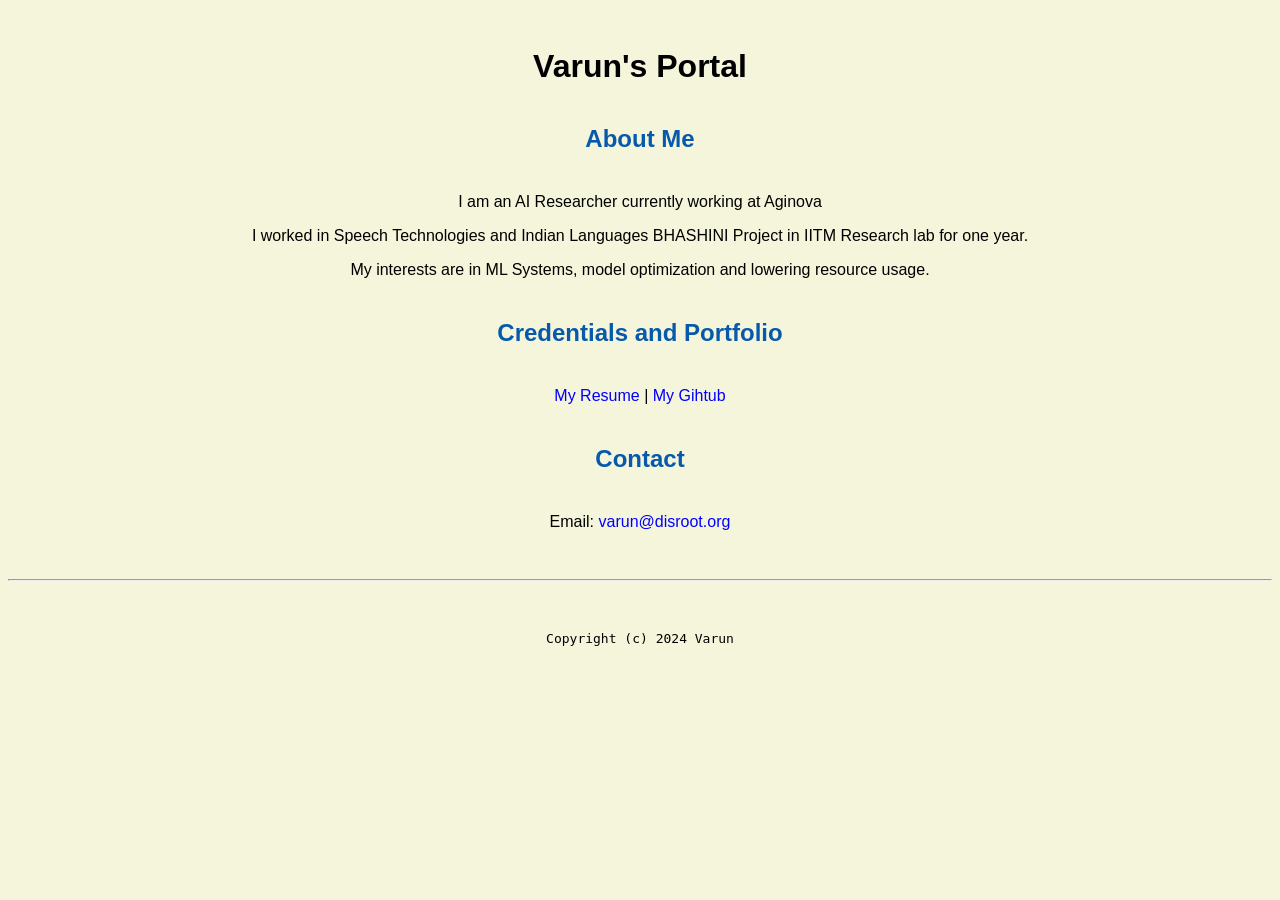
<file: index.html>
<!doctype html>

<! -- this is a comment for human! -->

<html lang="en">

    <header>
        <title> Varun's Portal</title>
        <link rel="stylesheet" href="css/master.css">
        <link rel="FaviconIcon" href="favicon.ico" type="image/x-icon">
        <link rel="shortcut" href="favicon.ico" type="image/x-icon">
        <meta name="viewport" content="width-device:width, initial-scale-1, shrink-to-fit-no">
        <meta name="name" content="Varun's portal">
        <meta name="robot" content="noindex, nofollow">
    </header>

    <body>
        <!--<image src="images/banner.jpg" width="75%", alt="Banner"/>-->
        <h1>Varun's Portal</h1>
        <h2>About Me</h2>
        <p>I am an AI Researcher currently working at Aginova</p>
        <p>I worked in Speech Technologies and Indian Languages BHASHINI Project in IITM Research lab for one year.</p>
        <p>My interests are in ML Systems, model optimization and lowering resource usage.</p>

        <h2>Credentials and Portfolio</h2>
        <p><a href="resume.html">My Resume</a> | <a href="https://github.com/varun-su/">My Gihtub</a></p>

        <h2>Contact</h2>
        <p>Email: <a href="mailto:varun@disroot.org">varun@disroot.org</a></p>
    </body>

    <footer>
        <hr>
            <code>Copyright (c) 2024 Varun</code>
        </hr>

    </footer>

</html>
</file>
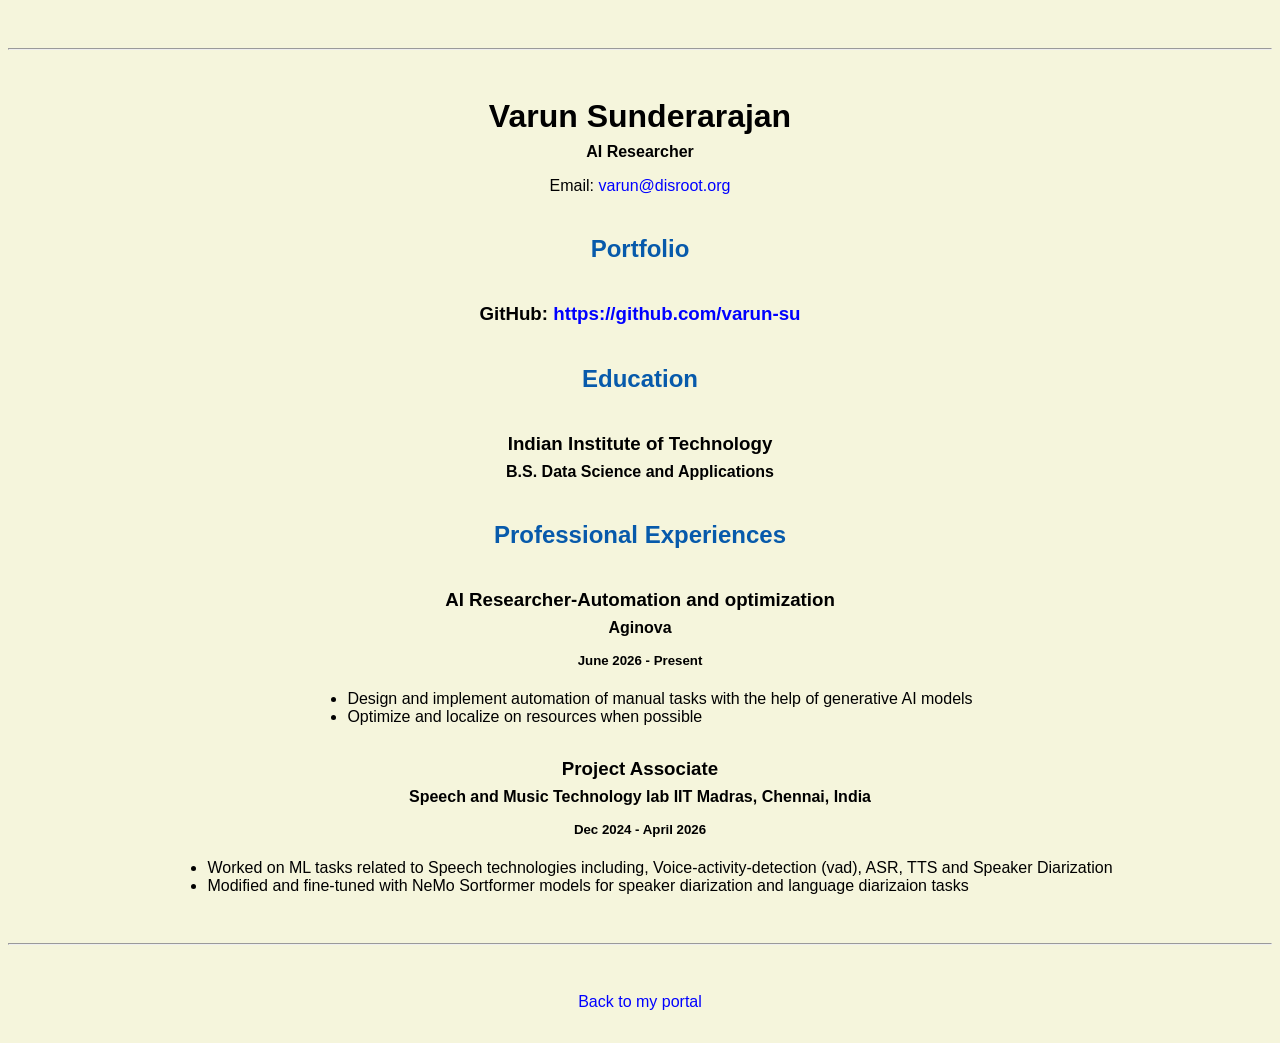
<file: resume.html>
<!doctype html>

<!-- this is a comment for human! -->

<html lang="en">

  <header>
    <title>Varun's Resume</title>
    <link rel="stylesheet" href="css/master.css">
    <link rel="FaviconIcon" href="favicon.ico" type="image/x-icon">
    <link rel="shortcut" href="favicon.ico" type="image/x-icon">
    <meta name="viewport" content="width-device:width, initial-scale-1, shrink-to-fit-no">
    <meta name="name" content="Varun's portal">
    <meta name="robot" content="noindex, nofollow">

  </header>

  <body>
    <hr>

    <!--<img src="images/headshot.jpg" alt="Harrison Kong's headshot" width="20%">-->

    <h1>Varun Sunderarajan</h1>
    <h4>AI Researcher</h4>

    <p>Email: <a href="mailto:varun@disroot.org" target="_blank">varun@disroot.org</a></p>
    <!-- don't post physical address, personal phone number or other personal information on the web! -->

    <h2>Portfolio</h2>
      <h3>GitHub: <a href="https://github.com/varun-su" target="_blank">https://github.com/varun-su</a></h3>

    <h2>Education</h2>

    <h3>Indian Institute of Technology</h3>
    <h4>B.S. Data Science and Applications</h4>

    <h2>Professional Experiences</h2>

    <h3>AI Researcher-Automation and optimization</h3>
    <h4>Aginova</h4>
    <h5>June 2026 - Present</h5>
      <ul>
        <li>Design and implement automation of manual tasks with the help of generative AI models</li>
        <li>Optimize and localize on resources when possible</li>
      </ul>

    <h3>Project Associate</h3>
    <h4>Speech and Music Technology lab IIT Madras, Chennai, India</h4>
    <h5>Dec 2024 - April 2026</h5>
      <ul>
        <li>Worked on ML tasks related to Speech technologies including, Voice-activity-detection (vad), ASR, TTS and Speaker Diarization</li>
        <li>Modified and fine-tuned with NeMo Sortformer models for speaker diarization and language diarizaion tasks</li>
      </ul>
  </body>

  <footer>
  <hr>
  <p><a href="index.html">Back to my portal</a><p>
  </footer>

</html>
</file>
<file: css/master.css>
/* Cascading stylesheet for the website */

/* Text inside these asterisks and slashes are comments for human */

  a {
    color: blue;
    text-decoration: none; /* This means we do not want hyperlinks to be underlined */
  }

  a:hover {
    color: red;
    text-decoration: none; /* This means we do not want hyperlinks to be underlined */
  }

  body {
    /* set the background color here */
    background-color: beige;
    /* set the text color to black here */
    color: black;
    font-family: Arial, Helvetica, sans-serif;
    text-align: center;
   }

  footer {
    margin-top: 2rem;
    margin-bottom: 2rem;
  }

  h1 {
    margin-bottom: 0.5rem;
    margin-top: 3rem;
   }

  h2 {
    color: #075AAB;
    margin-top: 2.5rem;
    margin-bottom: 2.5rem;
   }

  h3 {
    margin-bottom: 0;
    margin-top: 2rem;
  }

  h4 {
    margin-bottom: 1rem;
    margin-top: 0.5rem;
  }

  h5 {
    margin-top: 0.5rem;
  }

  hr {
    margin-bottom: 3rem;
    margin-top: 3rem;
  }

  /* this controls how the bullet points in the resume page looks */
  ul {
    display: table;
    margin: 0 auto;
    text-align: left;
  }
</file>
